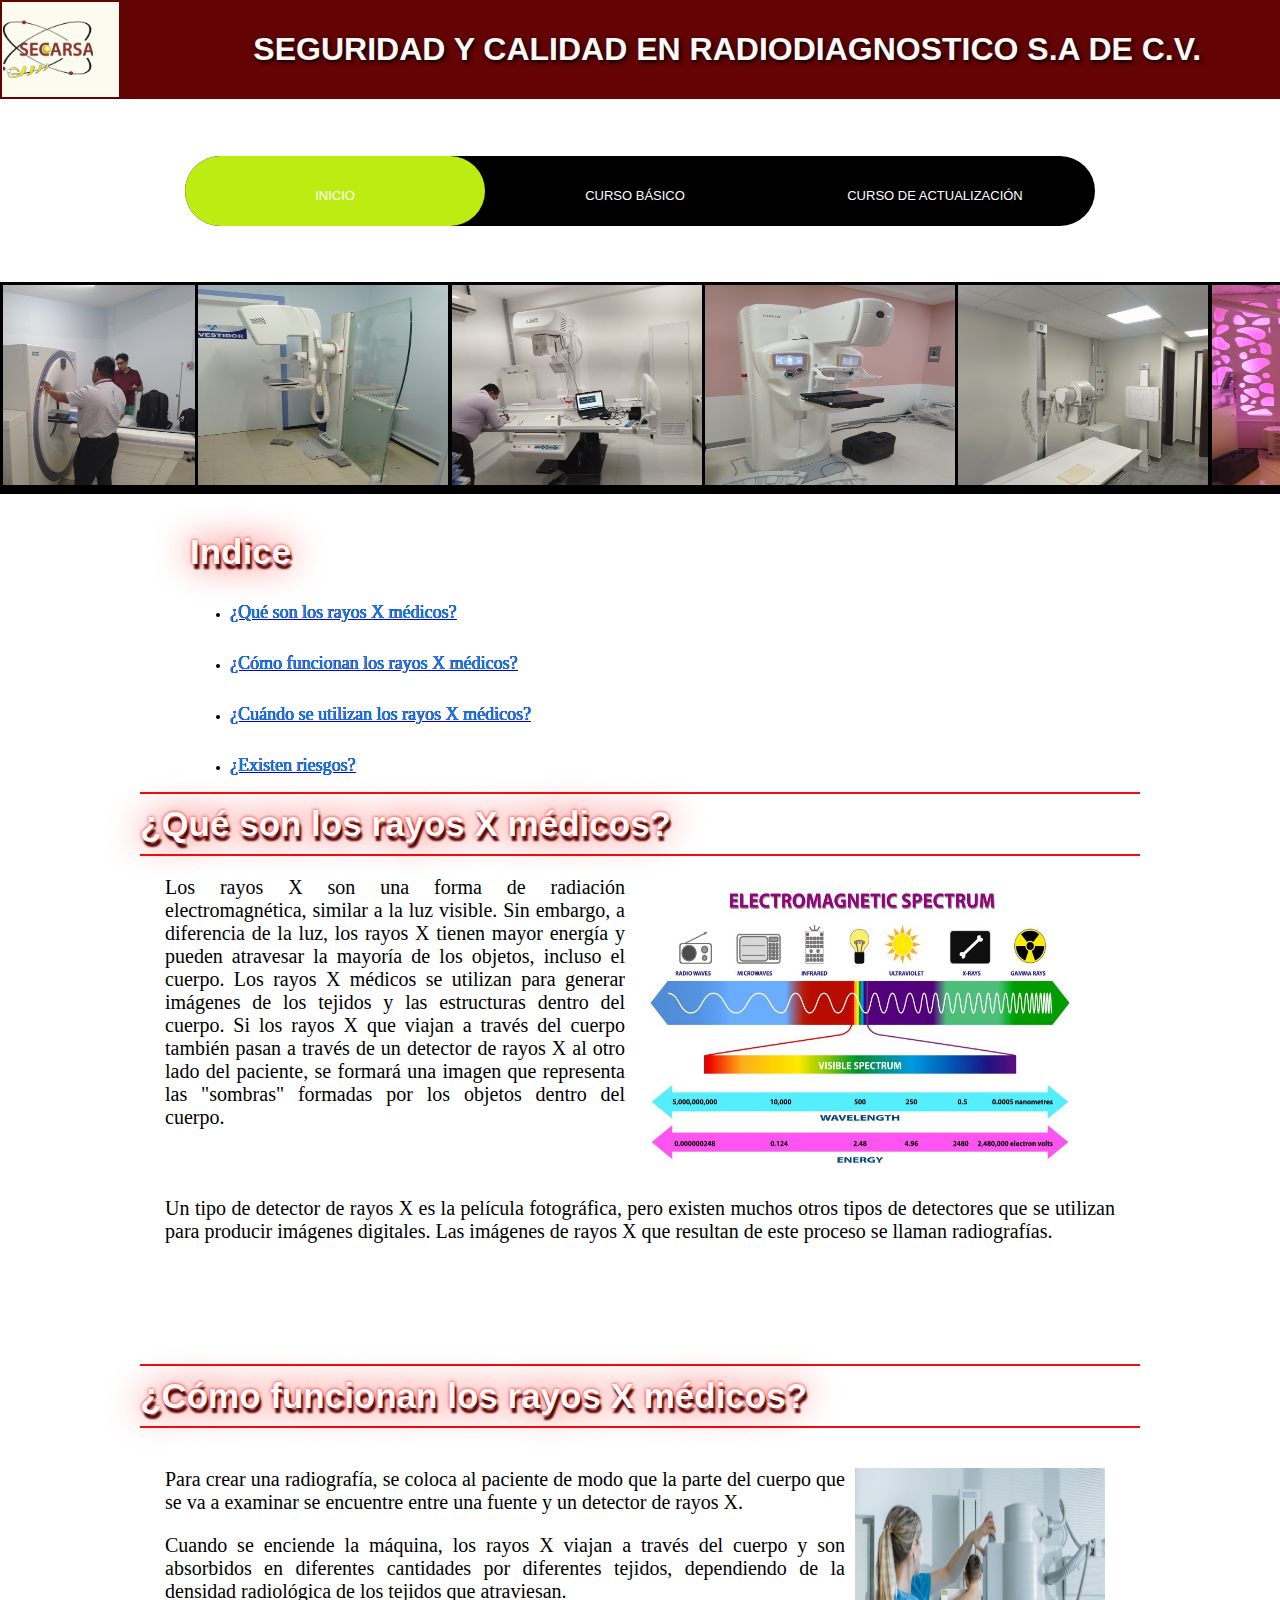
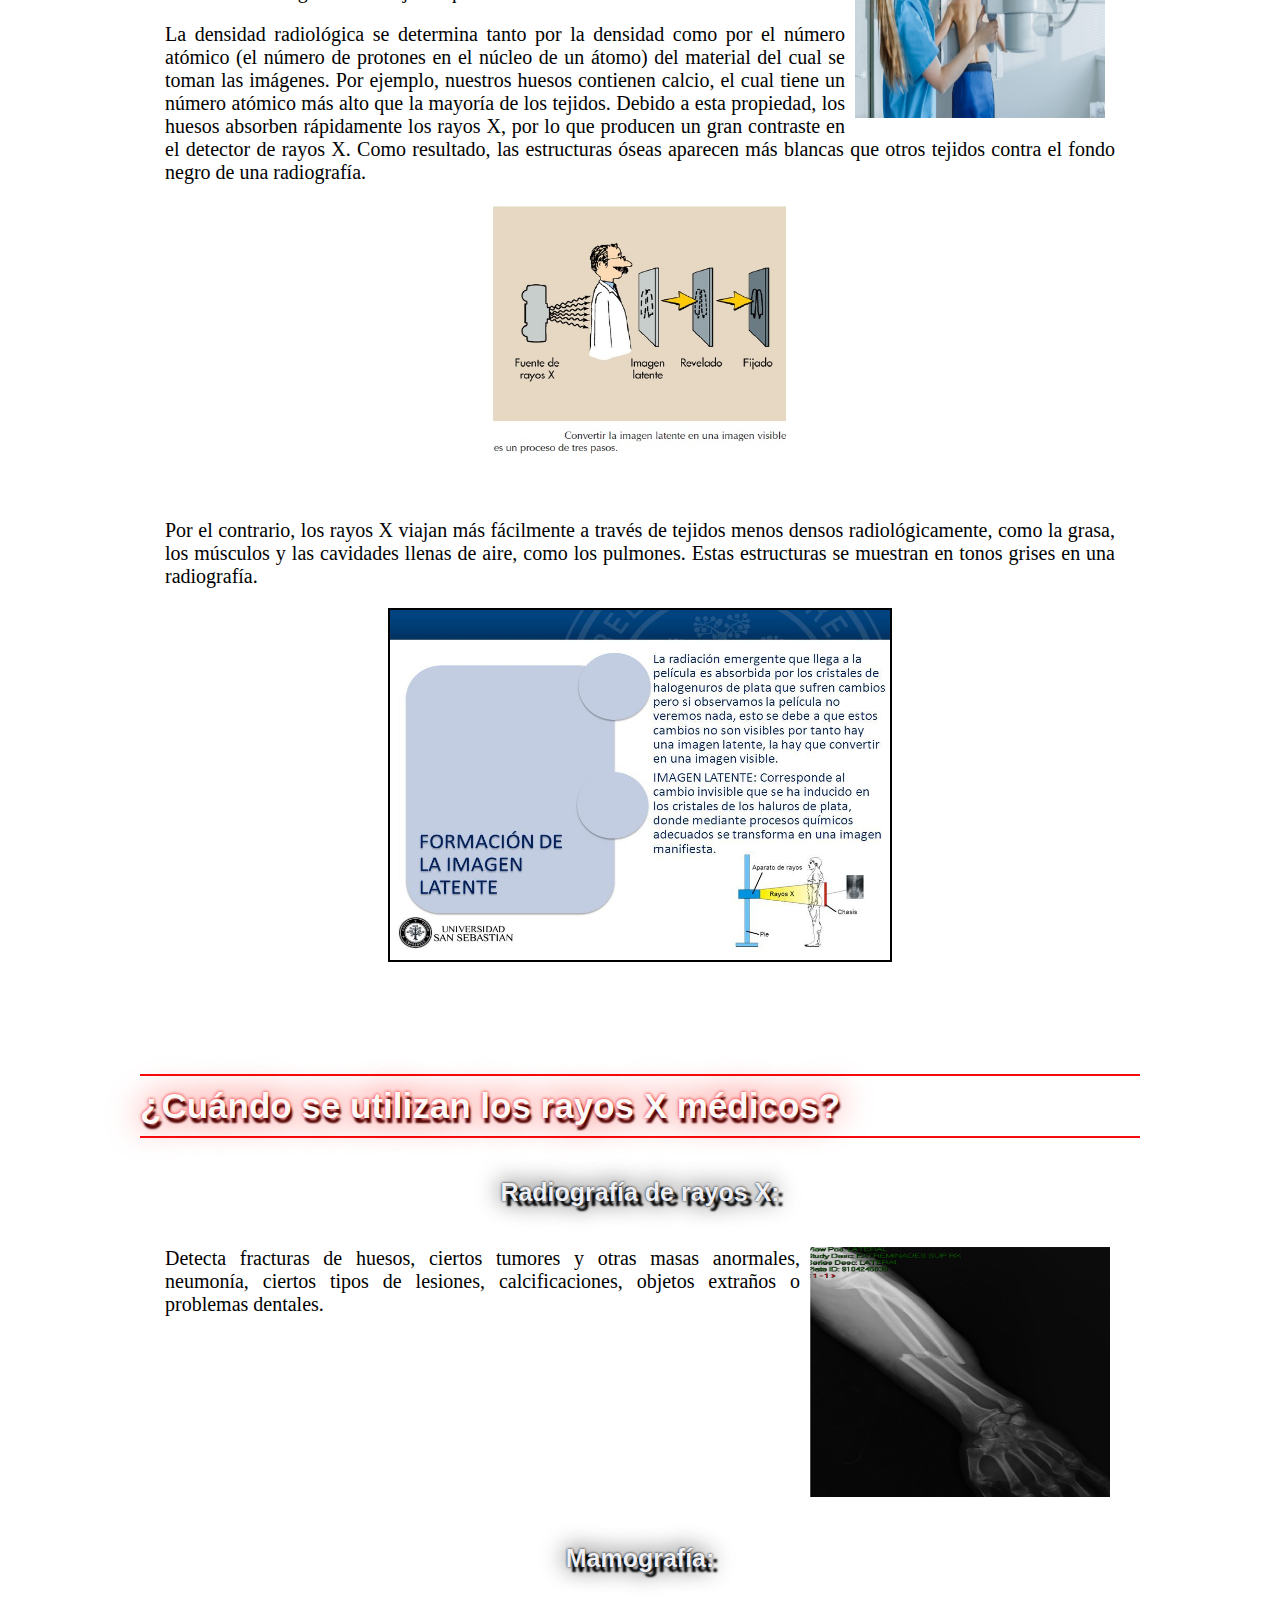
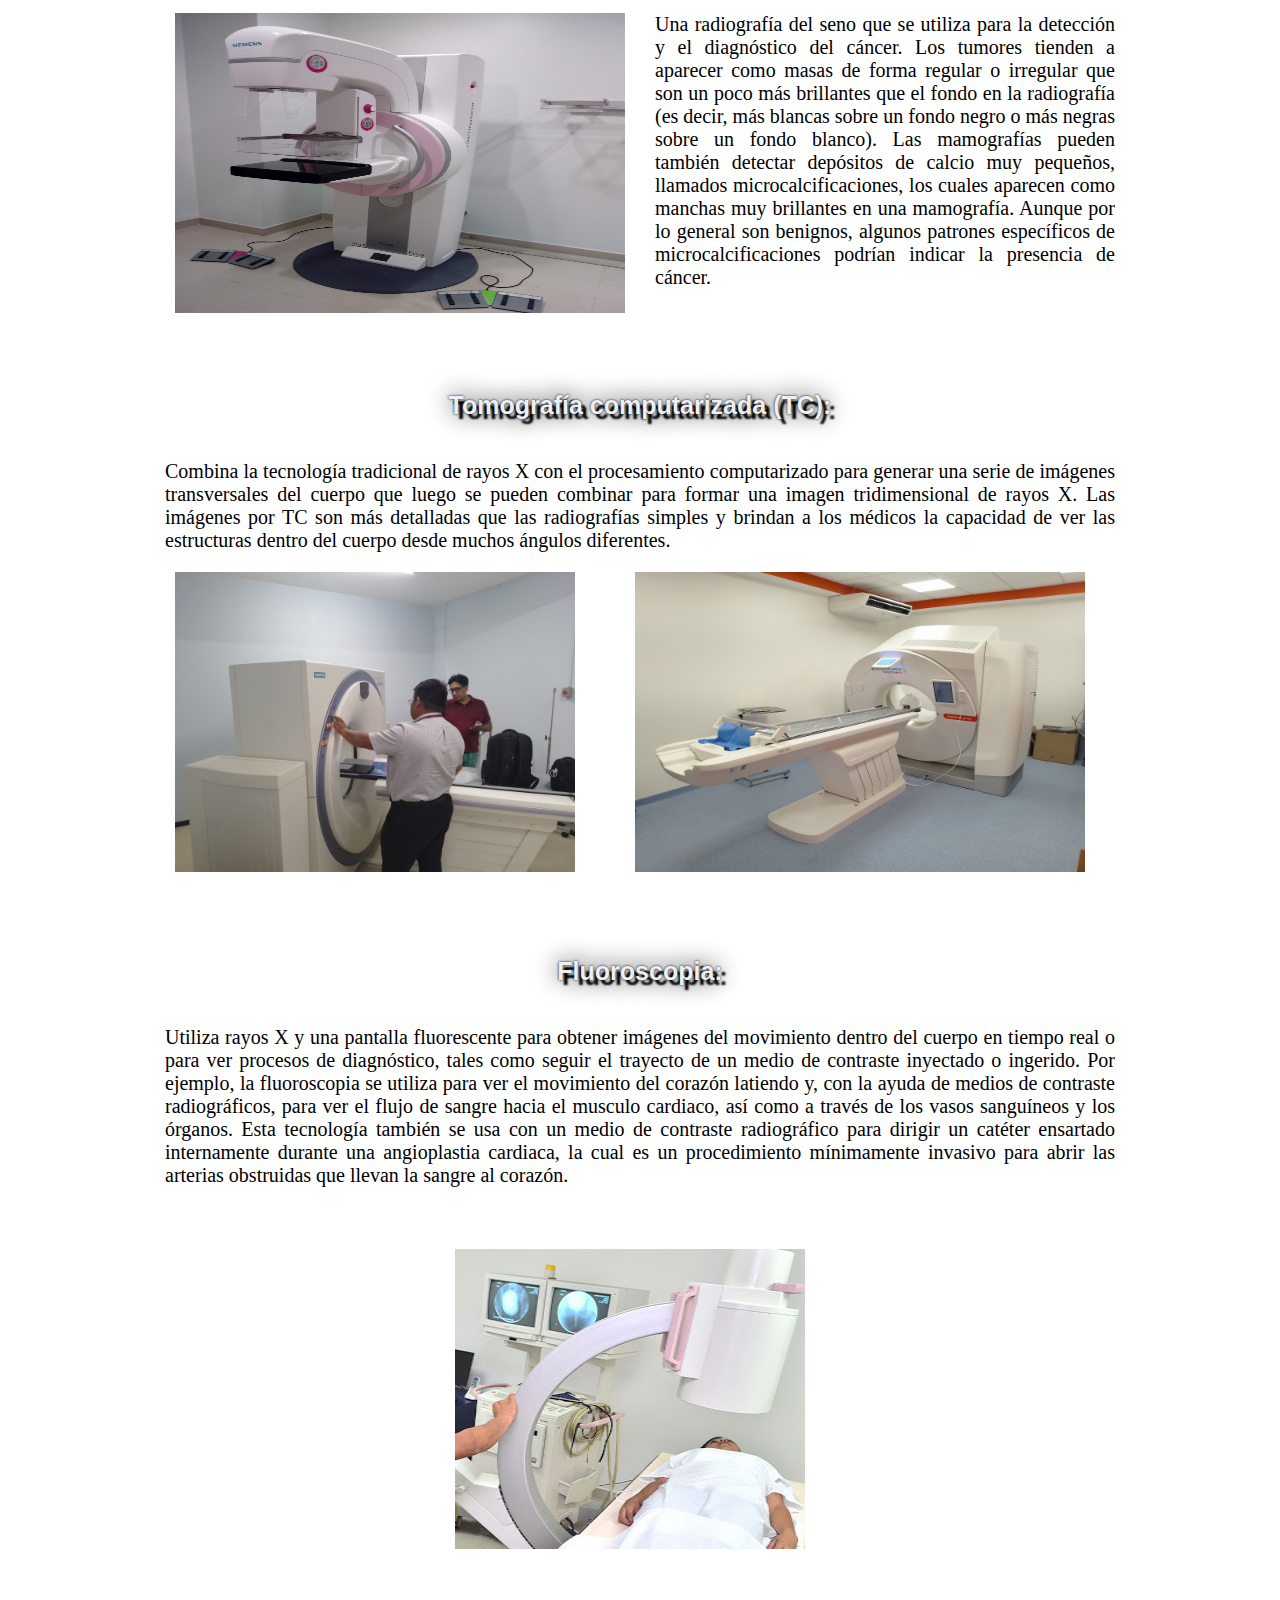
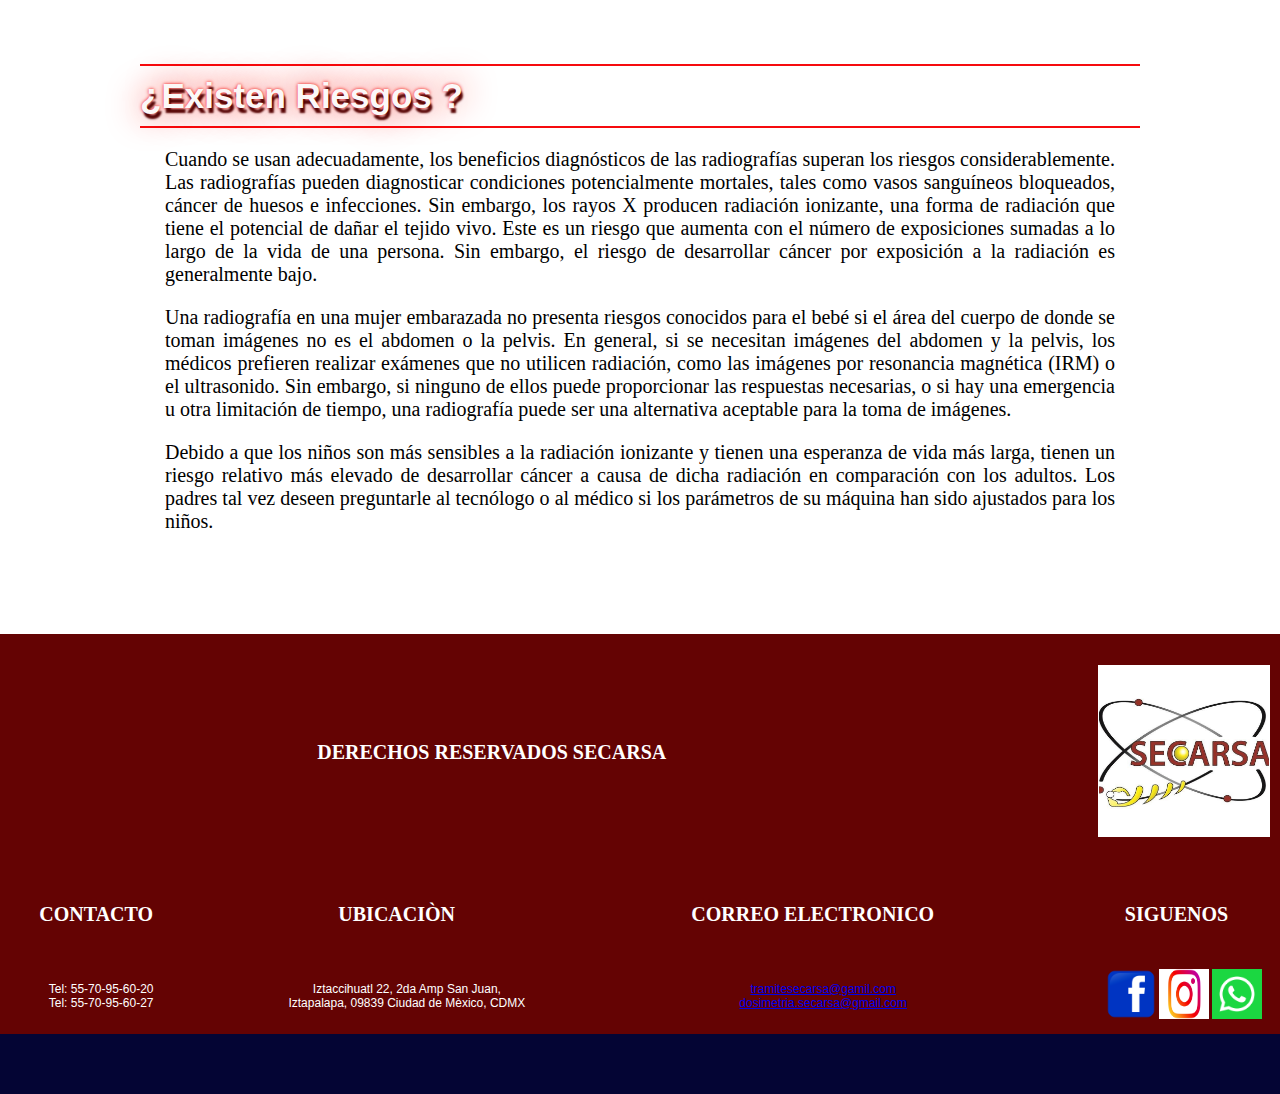
<file: index.html>
<!DOCTYPE html>
<html>
<head>
	<meta charset="utf-8">
	<meta name="viewport" content="width=device-width, initial-scale=1">
	<title>Inicio</title>

	<link rel="stylesheet" href="estilos.css">

    

</head>
<body>  

<div class="division">
    <center>
          <table style=" background: #640303;
          height:90px;
           width: 1335px;">
           

           <tr>              
                
                   <center>
                    
<center>
                    <td bgcolor="#FBFBEF"> <img src="logo1.png" width="90px" height="90px"></td>

                      </center>
                    <td>

                      
                        <h1>SEGURIDAD Y CALIDAD EN RADIODIAGNOSTICO S.A DE C.V.</h1>  


                    </td>
                </center>
                                 
            </tr>
        </table>
    </center>
</div>


  
<br>
<br>
<br><br>



           <nav>
            <a href="index.html">Inicio</a>
            <a href="registro_cursoB.html">Curso Básico</a>
            <a href="cursoA.html">Curso de actualización</a>
         
            <div class="animation start-home"></div>
          </nav>   






<br>
<br>
<br><br>

<CENTER>

             <table style=" background: black ; 
             height:150px;
            width: 1335px; 
            border: 5;">

           <td>

            <marquee behavior="alternate" scrolldelay="1" scrollamount="4" direction="left" loop="infinite" onmouseout="this.start()" onmouseover="this.stop()"><center><img src="tomo2.jpg" width="250px" height="200"> <img src="mas.jpg" width="250px" height="200"> <img src="conv.jpg" width="250px" height="200"> <img src="mas2.jpg" width="250px" height="200"> <img src="conv2.jpg" width="250px" height="200"> <img src="mas3.jpg" width="250px" height="200"> <img src="123.jpg" width="250px" height="200"> <img src="craneo2.png" width="250px" height="200">      
            </marquee></center>
             </div>

             </td>

             </table>
</marquee></td></table></CENTER>

<BR>



<center>
 <section style="background: white; height:250px; width: 900px;">
<BR>

<h3>Indice</h3>

<ul> 
        <li><a href="#¿Qué son los rayos X médicos?"><h5>¿Qué son los rayos X médicos?</h5></a></li>
        
             <li><a  href="#¿Cómo funcionan los rayos X médicos?"><h5>¿Cómo funcionan los rayos X médicos?</h5></a></li>
    
        <li><a href="#¿Cuándo se utilizan los rayos X médicos?"><h5>¿Cuándo se utilizan los rayos X médicos?</h5></a></li>

        <li><a href="#¿Cuándo se utilizan los rayos X médicos?"><h5>¿Existen riesgos?</h5></a></li>
       </ul>




</section>
</center>




<center>

  
         <section style="background: white; height:600px; width: 1000px;">




     
  <br>
            <br>

<hr color= #F60B0E>
<a name="¿Qué son los rayos X médicos?"><h3>¿Qué son los rayos X médicos?</h3></a><hr color= #F60B0E>
<p text align="left"> <img src="electro.jpg" style=" margin: 0px 30px 10px 10px; float: right;"  align="right" width="450px" height="300" border="0px">Los rayos X son una forma de radiación electromagnética, similar a la luz visible. Sin embargo, a diferencia de la luz, los rayos X tienen mayor energía y pueden atravesar la mayoría de los objetos, incluso el cuerpo. Los rayos X médicos se utilizan para generar imágenes de los tejidos y las estructuras dentro del cuerpo. Si los rayos X que viajan a través del cuerpo también pasan a través de un detector de rayos X al otro lado del paciente, se formará una imagen que representa las "sombras" formadas por los objetos dentro del cuerpo.</p>
    
   
    <br>
    <br>
<p>Un tipo de detector de rayos X es la película fotográfica, pero existen muchos otros tipos de detectores que se utilizan para producir imágenes digitales. Las imágenes de rayos X que resultan de este proceso se llaman radiografías.</p>
</section>

 <section style="background: whites; height:1290px; width: 1000px;">

<hr color= #F60B0E>
<a name="¿Cómo funcionan los rayos X médicos?"><h3>¿Cómo funcionan los rayos X médicos?</h3></a><hr color= #F60B0E>





<br>
<p style="color: black;"> <img src="XRay.jpg" style=" margin: 0px 10px 10px 10px; float: right;"  align="right" width="250px" height="250" border="0px">Para crear una radiografía, se coloca al paciente de modo que la parte del cuerpo que se va a examinar se encuentre entre una fuente y un detector de rayos X.</p>
   

    <p style="color: black;">Cuando se enciende la máquina,  los rayos X viajan a través del cuerpo y son absorbidos en diferentes cantidades por diferentes tejidos, dependiendo de la densidad radiológica de los tejidos que atraviesan.</p>


<p style="color:black;">La densidad radiológica se determina tanto por la densidad como por el número atómico (el número de protones en el núcleo de un átomo) del material del cual se toman las imágenes. Por ejemplo, nuestros huesos contienen calcio, el cual tiene un número atómico más alto que la mayoría de los tejidos. Debido a esta propiedad, los huesos absorben rápidamente los rayos X, por lo que producen un gran contraste en el detector de rayos X. Como resultado, las estructuras óseas aparecen más blancas que otros tejidos contra el fondo negro de una radiografía.</p>
<center>
    <img src="latente.jpg"   width="300px" height="250" border="0px">
</center>

<br>
<br>
    <br>
 <p style="color: black;">Por el contrario, los rayos X viajan más fácilmente a través de tejidos menos densos radiológicamente, como la grasa, los músculos y las cavidades llenas de aire, como los pulmones. Estas estructuras se muestran en tonos grises en una radiografía.</p>
<center>
    
    <img src="latente1.jpg"    width="500px" height="350" border="2px" >
</center>

             
         </section>

  </center>



<CENTER>

<section style="background: white; height:2190px; width: 1000px;">
<br>
<hr color= #F60B0E>
<a name="¿Cuándo se utilizan los rayos X médicos?"><h3>¿Cuándo se utilizan los rayos X médicos?</h3></a><hr color= #F60B0E>


<P><h4> Radiografía de rayos X:</P></h4>

 <img src="ray1.jpg" style=" margin: 0px 30px 0px 10px; float: right;" width="300px" height="250" border="0px">

<p text align="right"> Detecta fracturas de huesos, ciertos tumores y otras masas anormales, neumonía, ciertos tipos de lesiones, calcificaciones, objetos extraños o problemas dentales.</p>


<br>
<br>
<br>
<br><br>
<br><br>
<br>
<br>
<br><br><br>

<p><h4>Mamografía:</p></h4>
<p text align="left"> <img src="mas1.jpg" style=" margin: 0px 30px 10px 10px; float: left;"  align="right" width="450px" height="300" border="0px">

<p>Una radiografía del seno que se utiliza para la detección y el diagnóstico del cáncer. Los tumores tienden a aparecer como masas de forma regular o irregular que son un poco más brillantes que el fondo en la radiografía (es decir, más blancas sobre un fondo negro o más negras sobre un fondo blanco). Las mamografías pueden también detectar depósitos de calcio muy pequeños, llamados microcalcificaciones, los cuales aparecen como manchas muy brillantes en una mamografía. Aunque por lo general son benignos, algunos patrones específicos de microcalcificaciones podrían indicar la presencia de cáncer.</p>

<br><br><br>

<p><h4>Tomografía computarizada (TC):</p></h4>

<p> Combina la tecnología tradicional de rayos X con el procesamiento computarizado para generar una serie de imágenes transversales del cuerpo que luego se pueden combinar para formar una imagen tridimensional de rayos X. Las imágenes por TC son más detalladas que las radiografías simples y brindan a los médicos la capacidad de ver las estructuras dentro del cuerpo desde muchos ángulos diferentes.</p>



<p text align="left"> <img src="tomo2.jpg" style=" margin: 0px 30px 10px 10px; float: left;"  align="right" width="400px" height="300" border="0px">
<p text align="center"> <img src="tomo.jpg" style=" margin: 0px 30px 10px 10px; float: right;"  align="right" width="450px" height="300" border="0px">


<br><br><br><br><br><br><br><br><br><br><br><br><br><br><br>

<P><h4>Fluoroscopia:</P></h4>

<p> Utiliza rayos X y una pantalla fluorescente para obtener imágenes del movimiento dentro del cuerpo en tiempo real o para ver procesos de diagnóstico, tales como seguir el trayecto de un medio de contraste inyectado o ingerido. Por ejemplo, la fluoroscopia se utiliza para ver el movimiento del corazón latiendo y, con la ayuda de medios de contraste radiográficos, para ver el flujo de sangre hacia el musculo cardiaco, así como a través de los vasos sanguíneos y los órganos. Esta tecnología también se usa con un medio de contraste radiográfico para dirigir un catéter ensartado internamente durante una angioplastia cardiaca, la cual es un procedimiento mínimamente invasivo para abrir las arterias obstruidas que llevan la sangre al corazón.</P>


<br>
<br>
<br>


 <img src="flu2.jpg" style=" margin: 0px 30px 10px 10px; float: center;"  align="center" width="350px" height="300" border="0px">






         </section>

  </center>

<CENTER>

<section style="background: white; height:590px; width: 1000px;">
<br>
<hr color= #F60B0E>
<a name="¿Existen Riesgos ?"><h3>¿Existen Riesgos ?</h3></a>
<hr color= #F60B0E>


<p>Cuando se usan adecuadamente, los beneficios diagnósticos de las radiografías superan los riesgos considerablemente. Las radiografías pueden diagnosticar condiciones potencialmente mortales, tales como vasos sanguíneos bloqueados, cáncer de huesos e infecciones. Sin embargo, los rayos X producen radiación ionizante, una forma de radiación que tiene el potencial de dañar el tejido vivo. Este es un riesgo que aumenta con el número de exposiciones sumadas a lo largo de la vida de una persona. Sin embargo, el riesgo de desarrollar cáncer por exposición a la radiación es generalmente bajo.</p>

<P>Una radiografía en una mujer embarazada no presenta riesgos conocidos para el bebé si el área del cuerpo de donde se toman imágenes no es el abdomen o la pelvis. En general, si se necesitan imágenes del abdomen y la pelvis, los médicos prefieren realizar exámenes que no utilicen radiación, como las imágenes por resonancia magnética (IRM) o el ultrasonido. Sin embargo, si ninguno de ellos puede proporcionar las respuestas necesarias, o si hay una emergencia u otra limitación de tiempo, una radiografía puede ser una alternativa aceptable para la toma de imágenes.</P>

<p>Debido a que los niños son más sensibles a la radiación ionizante y tienen una esperanza de vida más larga, tienen un riesgo relativo más elevado de desarrollar cáncer a causa de dicha radiación en comparación con los adultos. Los padres tal vez deseen preguntarle al tecnólogo o al médico si los parámetros de su máquina han sido ajustados para los niños.</p>


      
         </section>

  </center>



<CENTER>

<table style=" background: #640303;
width: 1335px;
height: 400px;">



  <tr>
        <th colspan="3"><p style="text-align: center; color: white;">DERECHOS RESERVADOS SECARSA</p></th>
        <td style="text-align: center; color: white;"><img src="3.jpg" width="170px height="120px border="1px"></td>
  </tr>


  <tr><th><p style="text-align: center; color: white;"> CONTACTO</p></th>
    <th><p style="text-align: center; color: white;">UBICACIÒN</p></th>
    <th><p style="text-align: center; color: white;">CORREO ELECTRONICO</p></th>
    <th><p style="text-align: center; color: white;">SIGUENOS</p></th>
   </tr>
    
 
 <tr> 
     <td style="text-align: center; color: white;">Tel: 55-70-95-60-20 <br>Tel: 55-70-95-60-27 </td>
      <td style="text-align: center; color: white;">Iztaccihuatl 22, 2da Amp San Juan,<br> Iztapalapa, 09839 Ciudad de Mèxico, CDMX</td>
      <td style="text-align: center; color: white;"> <a href="tramitesecarsa@gamil.com"> tramitesecarsa@gamil.com</a><br><a href="dosimetria.secarsa@gmail.com">dosimetria.secarsa@gmail.com </td>
      <td style="text-align: center;"><img src="face.png" width="50px" height="50px"> <img src="insta.jpg" width="50px" height="50px">  <img src="whap.png" width="50px" height="50px">
      </td>
     </tr>


</table>

</a></td></tr></table></CENTER>
<div class="division">
    <center>
          <table style=" background: #040534;
          height:60px;
           width: 1335px;">
           

           <tr>              
                
                   <center>                    
                  
                </center>
                                 
            </tr>
        </table>
    </center>
</div>

  




</body>
</html>
</file>
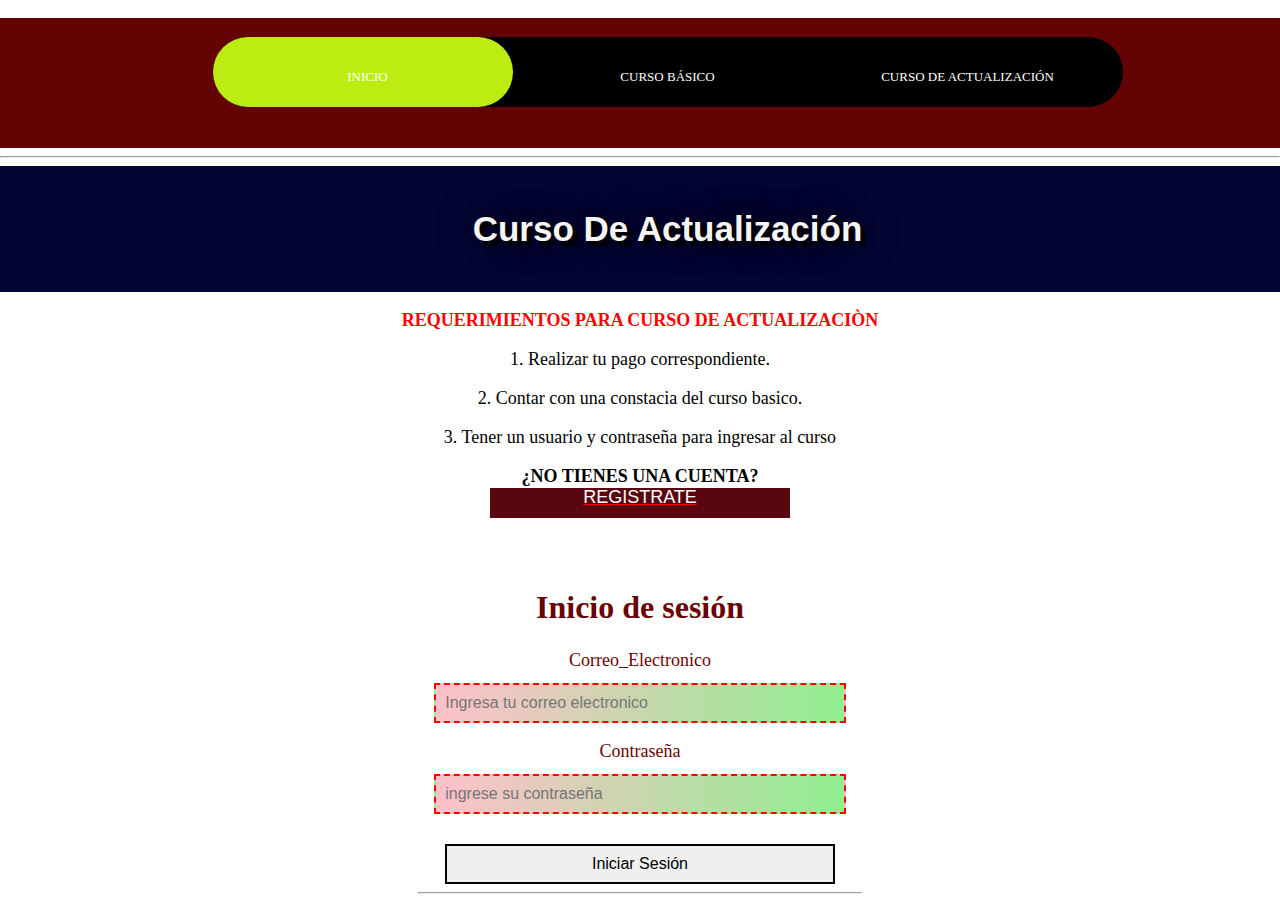
<file: cursoA.html>
<!DOCTYPE html>
<html>
<head>
    <meta charset="utf-8">
    <meta name="viewport" content="width=device-width, initial-scale=1">
    <title>Curso de Actualización</title>
   
   <link rel="stylesheet" href="estiloscursologinA.css">
    <link rel="stylesheet" href="estiloscursoA.css">
    <link rel="stylesheet" href="https://cdnjs.cloudflare.com/ajax/libs/animate.css/4.0.0/animate.min.css">
    <link href="https://cdn.jsdelivr.net/npm/bootstrap@5.1.3/dist/css/bootstrap.min.css" rel="stylesheet" integrity="sha384-1BmE4kWBq78iYhFldvKuhfTAU6auU8tT94WrHftjDbrCEXSU1oBoqyl2QvZ6jIW3" crossorigin="anonymous">


</head>
<body>

<br>

   <center>
            <section style="background-color: #640303; height:130px; width: 1335px;">

<br>


<nav>
            <a href="index.html">Inicio</a>
            <a href="registro_cursoB.html">Curso Básico</a>
            <a href="cursoA.html">Curso de actualización</a>
         
            <div class="animation start-home"></div>
          </nav>   


             </section>
   </center>
<hr>

<div class="division">
    <center>
          <table style=" background: #040534;
          height:60px;
           width: 1335px;">
           

           <tr>              
                
                   <center>                    
                    <td>                      
                     <h4> Curso De Actualización</h4>

                     </td>
                </center>
                                 
            </tr>
        </table>
    </center>
</div>


<center>
      <p><font color="red"><b> REQUERIMIENTOS PARA CURSO DE ACTUALIZACIÒN</b></font></p>
        <p>1. Realizar tu pago correspondiente.</p>
        <p>2. Contar con una constacia del curso basico.</p>
        <p>3. Tener un usuario y contraseña para ingresar al curso</p>
        <p><p style="color:black;"><b>¿NO TIENES UNA CUENTA?</b><br><a  class="ella" style="color: white; " href="registrodeusuariosActualizacion.html"> REGISTRATE </a></p></th></p>
</center>

<center>    


    <center>
<section style="background-color: white; height:300px; width: 1135px;">
        

          <th bgcolor="white"><div class="Caja">
   <form action="validarA.php" method="post">
   <h1 class="animate__animated animate__backInLeft">Inicio de sesión</h1>
   <p class="blanco">Correo_Electronico <input type="text" placeholder="Ingresa tu correo electronico" name="email" required> </p>
   <p class="blanco">Contraseña <input type="password" placeholder="ingrese su contraseña" name="password" required></p>
   <input class="btn btn-success" type="submit" value="Iniciar Sesión">
   <hr>   </th>
        </table>
    </center>
   <br>     
   <br>
   <br>
   </form> 
   </div>
   </section>
</section>

</center>


<script src="https://cdn.jsdelivr.net/npm/bootstrap@5.1.3/dist/js/bootstrap.bundle.min.js" integrity="sha384-ka7Sk0Gln4gmtz2MlQnikT1wXgYsOg+OMhuP+IlRH9sENBO0LRn5q+8nbTov4+1p" crossorigin="anonymous"></script>
<script src="https://cdn.jsdelivr.net/npm/@popperjs/core@2.10.2/dist/umd/popper.min.js" integrity="sha384-7+zCNj/IqJ95wo16oMtfsKbZ9ccEh31eOz1HGyDuCQ6wgnyJNSYdrPa03rtR1zdB" crossorigin="anonymous"></script>
<script src="https://cdn.jsdelivr.net/npm/bootstrap@5.1.3/dist/js/bootstrap.min.js" integrity="sha384-QJHtvGhmr9XOIpI6YVutG+2QOK9T+ZnN4kzFN1RtK3zEFEIsxhlmWl5/YESvpZ13" crossorigin="anonymous"></script>

































</body>
</html>
</file>
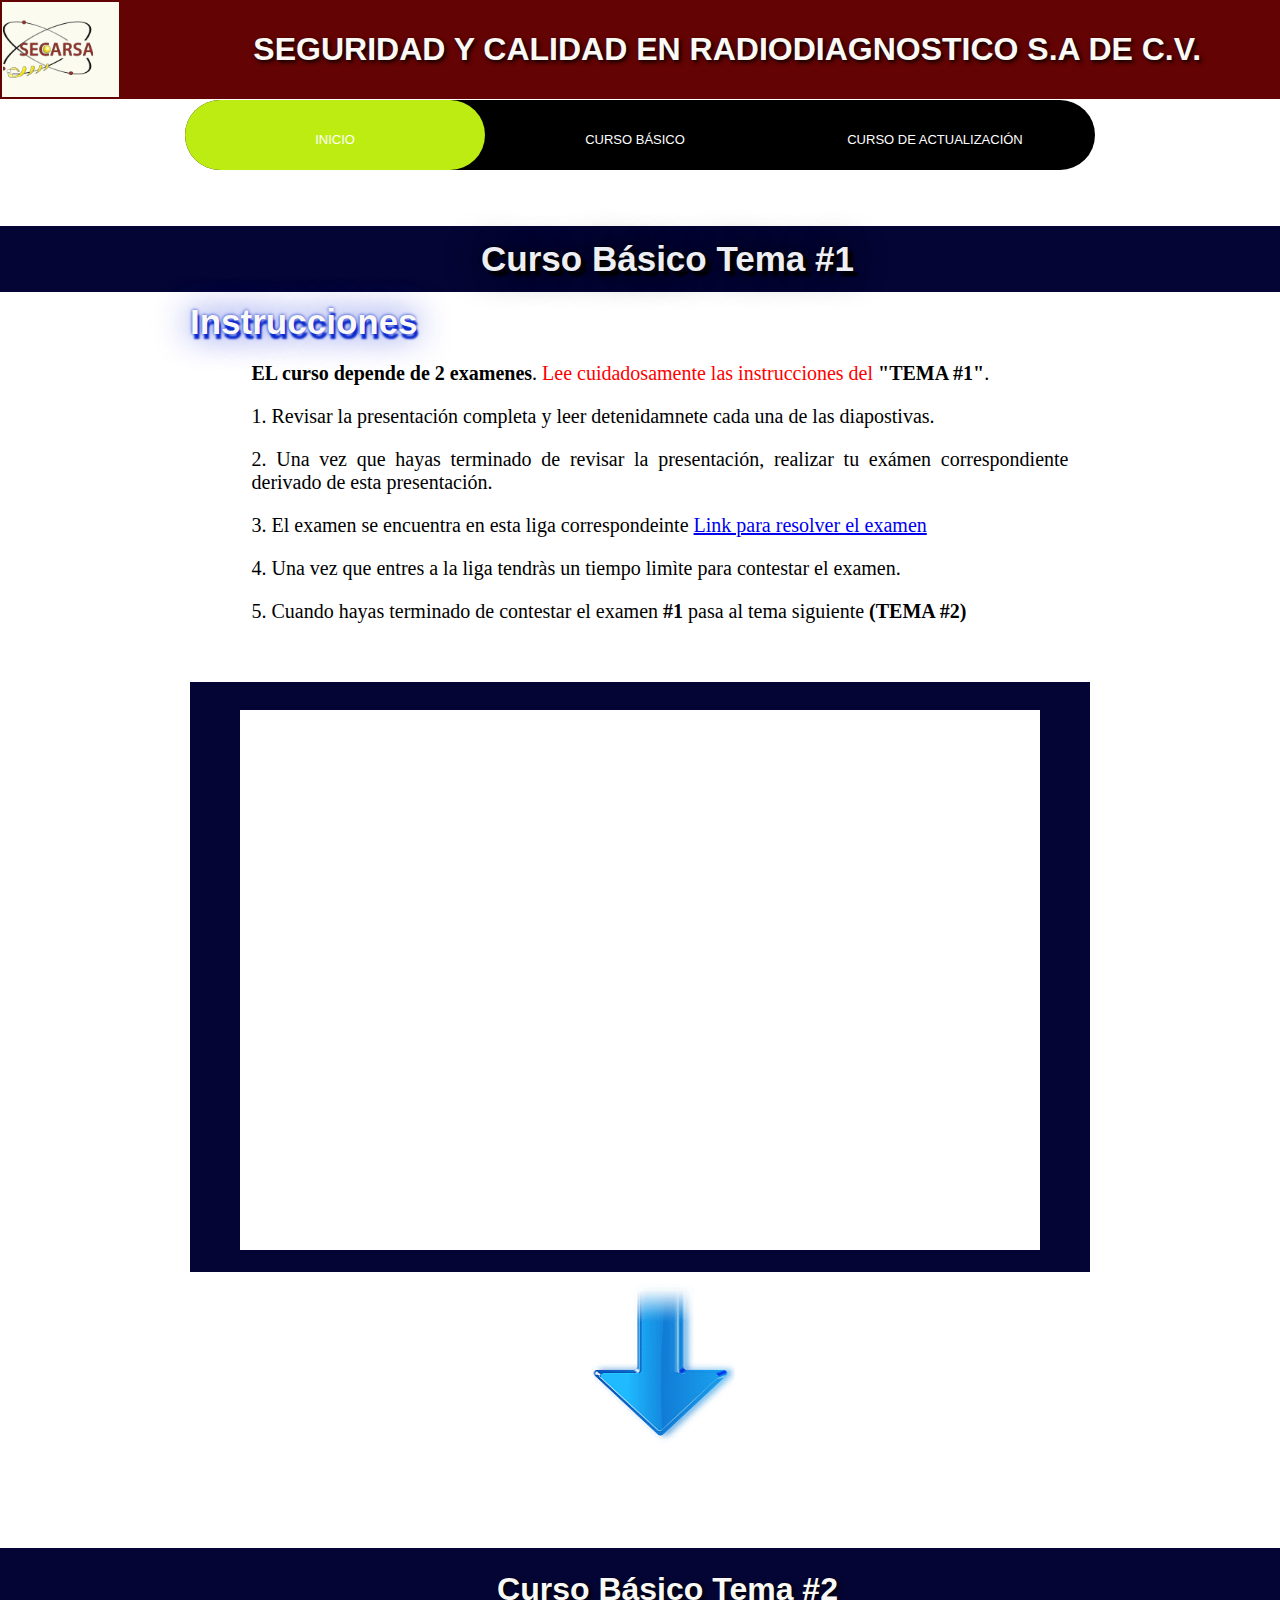
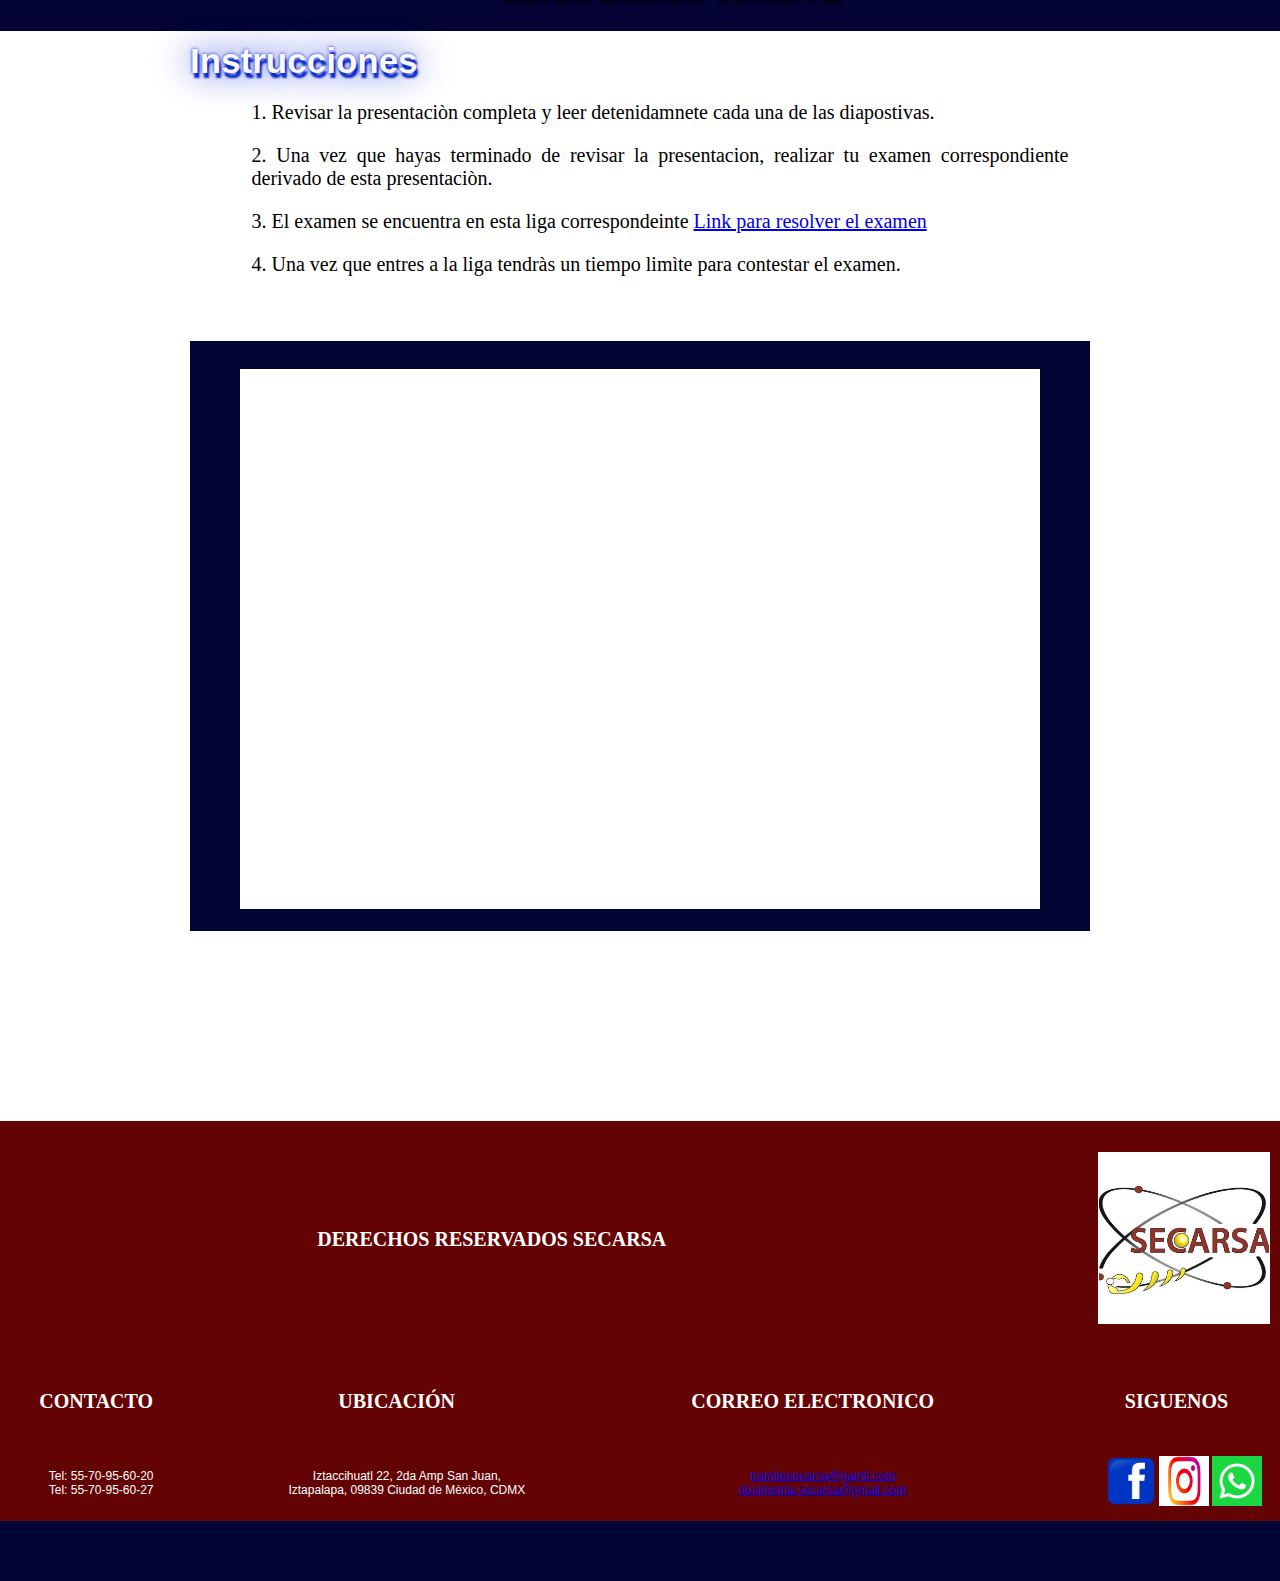
<file: cursob.html>
<!DOCTYPE html>
<html>
<head>
	<meta charset="utf-8">
	<meta name="viewport" content="width=device-width, initial-scale=1">
	<title>Curso Básico</title>
	<link rel="stylesheet" href="estiloscursobasico.css">

</head>
<body>
<div class="division">
    <center>
          <table style=" background: #640303;
          height:90px;
           width: 1335px;">
           

           <tr>              
                
                   <center>
                    
<center>
                    <td bgcolor="#FBFBEF"> <img src="logo1.png" width="90px" height="90px"></td>

                      </center>
                    <td>

                      
                        <h1>SEGURIDAD Y CALIDAD EN RADIODIAGNOSTICO S.A DE C.V.</h1>  


                    </td>
                </center>
                                 
            </tr>
        </table>
    </center>
</div>



           <nav>
            <a href="index.html">Inicio</a>
            <a href="registro_cursoB.html">Curso Básico</a>
            <a href="cursoA.html">Curso de actualización</a>
         
            <div class="animation start-home"></div>
          </nav>   






<br><br><br><br>
<div class="division">
    <center>
          <table style=" background: #040534;
          height:60px;
           width: 1335px;">
           

           <tr>              
                
                   <center>                    
                    <td>                      
                     <h4>Curso Básico Tema #1</h4>

                     </td>
                </center>
                                 
            </tr>
        </table>
    </center>
</div>


<center>
<section style="background: white; height:380px; width: 900px;">

<h3>Instrucciones</h3>
<ul>
	<p><b>EL curso depende de 2 examenes</b>.<font color="red"> Lee cuidadosamente las instrucciones del </font><b>"TEMA #1"</b>.</p>
	<p>1. Revisar la presentación completa y leer detenidamnete cada una de las diapostivas. </p>
	<p>2. Una vez que hayas terminado de revisar la presentación, realizar tu exámen correspondiente derivado de esta presentación.</p>

	<p>3. El examen se encuentra en esta liga correspondeinte <a href="https://docs.google.com/forms/d/e/1FAIpQLSc6YYDJqZsa-O2pNmSJ7eSCfDk1dE4TLbBEJAneMMZBOQD6sg/viewform?usp=sf_link">Link para resolver el examen</p></a>
	<p>4. Una vez que entres a la liga tendràs un tiempo limìte para contestar el examen.</p>
	<p>5. Cuando hayas terminado de contestar el examen <b>#1</b> pasa al tema siguiente <b>(TEMA #2)</b></p>
</ul>
</section>
</center>

<center>
<section style="background: #040534; height:590px; width: 900px;">
<br><br>

<section style="background: white; height:540px; width: 800px;">

<br><br><iframe src="https://docs.google.com/presentation/d/e/2PACX-1vQLxbTf1CJVbWF_1Cm7jBbMAEsd9iVnUqLPg8gfOCsVePOVxInP6cLfiUzyoRxrw-7GZPbQ748PoAq4/embed?start=false&loop=false&delayms=3000" frameborder="0" width="680" height="490" allowfullscreen="true" mozallowfullscreen="true" webkitallowfullscreen="true"></iframe>
</section>
	

</section>
</center>


<center>
<section style="background: white; height:250px; width: 900px;">



<ul>
	<img src="flecha2.gif" width="150px" height="200px">

</ul>
</section>

</center>




<br>



<div class="division">
    <center>
          <table style=" background: #040534;
          height:60px;
           width: 1335px;">
           

           <tr>              
                
                   <center>                    
                    <td>                      
                     <h1>Curso Básico Tema #2</h1>

                     </td>
                </center>
                                 
            </tr>
        </table>
    </center>
</div>

<center>
<section style="background: white; height:300px; width: 900px;">

<h3>Instrucciones</h3>
<ul>
	<p>1. Revisar la presentaciòn completa y leer detenidamnete cada una de las diapostivas. </p>
	<p>2. Una vez que hayas terminado de revisar la presentacion, realizar tu examen correspondiente derivado de esta presentaciòn.</p>

	<p>3. El examen se encuentra en esta liga correspondeinte <a href="https://docs.google.com/forms/d/e/1FAIpQLSfHMCzqoHozYsKCESQvoy0k-R3SuI-soUJFM3BHj8vxxEr7pg/viewform?usp=sf_link">Link para resolver el examen</p></a>
	<p>4. Una vez que entres a la liga tendràs un tiempo limìte para contestar el examen.</p>
	
</ul>
</section>
</center>








<center>
<section style="background:   #040534; height:590px; width: 900px;">
<br><br>
	<section style="background: white; height:540px; width: 800px;">

<br><br>
<iframe src="https://docs.google.com/presentation/d/e/2PACX-1vRsSDDkQYfFbwuj7Na6qeTcRTyTZd-FzS2lulagIna1hf-hlB4S0CnR3hmY-ndpyy9iUwvBbvHY2Ooo/embed?start=false&loop=false&delayms=3000" frameborder="0" width="680" height="490" allowfullscreen="true" mozallowfullscreen="true" webkitallowfullscreen="true"></iframe>
</section>
</section>
</center>
<center>
    <section style="background: white; height:190px; width: 900px;">

</section>
</center>


<center>
<table style=" background: #640303;
width: 1335px;
height: 400px;">



  <tr>
        <th colspan="3"><p style="text-align: center; color: white;">DERECHOS RESERVADOS SECARSA</p></th>
        <td style="text-align: center; color: white;"><img src="3.jpg" width="170px height="120px border="1px"></td>
  </tr>


  <tr><th><p style="text-align: center; color: white;"> CONTACTO</p></th>
    <th><p style="text-align: center; color: white;">UBICACIÓN</p></th>
    <th><p style="text-align: center; color: white;">CORREO ELECTRONICO</p></th>
    <th><p style="text-align: center; color: white;">SIGUENOS</p></th>
   </tr>
    
 
 <tr> 
     <td style="text-align: center; color: white;">Tel: 55-70-95-60-20 <br>Tel: 55-70-95-60-27 </td>
      <td style="text-align: center; color: white;">Iztaccihuatl 22, 2da Amp San Juan,<br> Iztapalapa, 09839 Ciudad de Mèxico, CDMX</td>
      <td style="text-align: center; color: white;"> <a href="tramitesecarsa@gamil.com"> tramitesecarsa@gamil.com</a><br><a href="dosimetria.secarsa@gmail.com">dosimetria.secarsa@gmail.com </td>
      <td style="text-align: center;"><img src="face.png" width="50px" height="50px"> <img src="insta.jpg" width="50px" height="50px">  <img src="whap.png" width="50px" height="50px">
      </td>
     </tr>


</table>
</a></td></tr></table></center>
<div class="division">
    <center>
          <table style=" background: #040534;
          height:60px;
           width: 1335px;">
           

           <tr>              
                
                   <center>                    
                  
                </center>
                                 
            </tr>
        </table>
    </center>
</div>

  







</body>
</html>
</file>
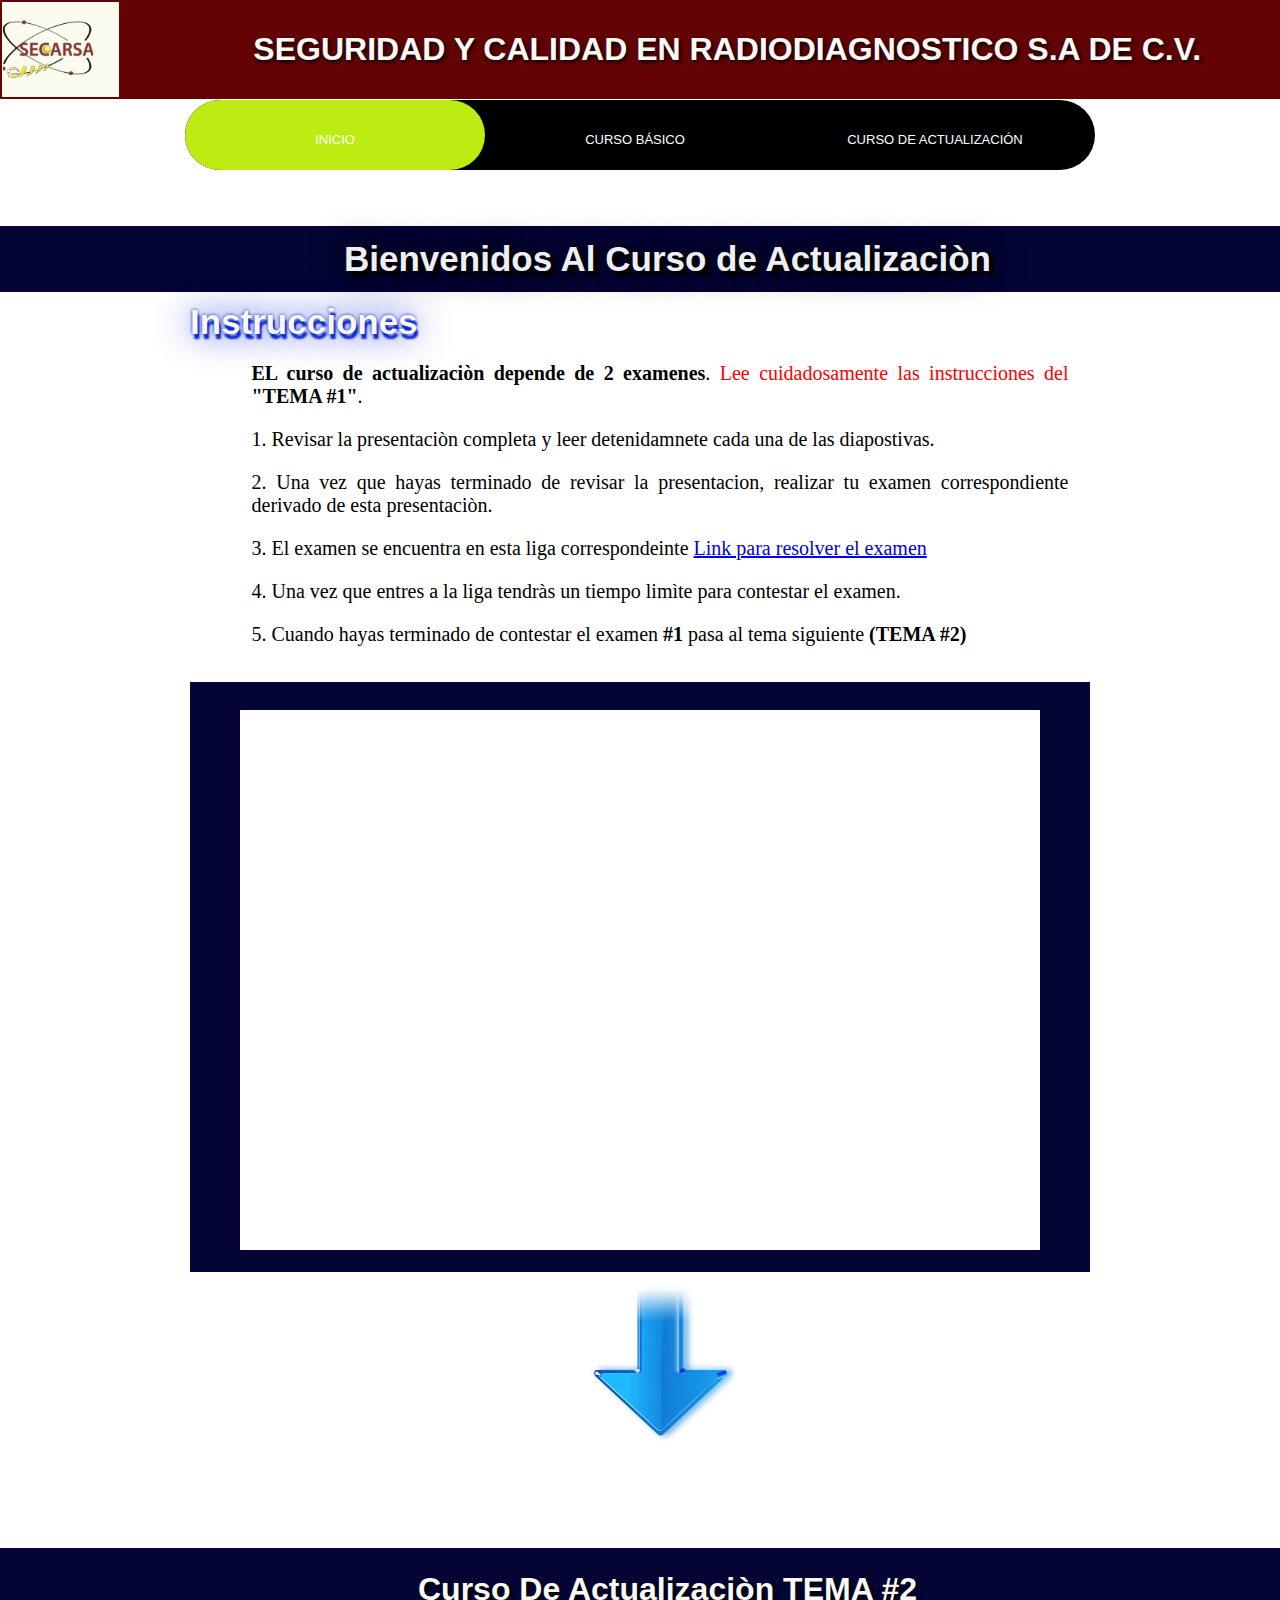
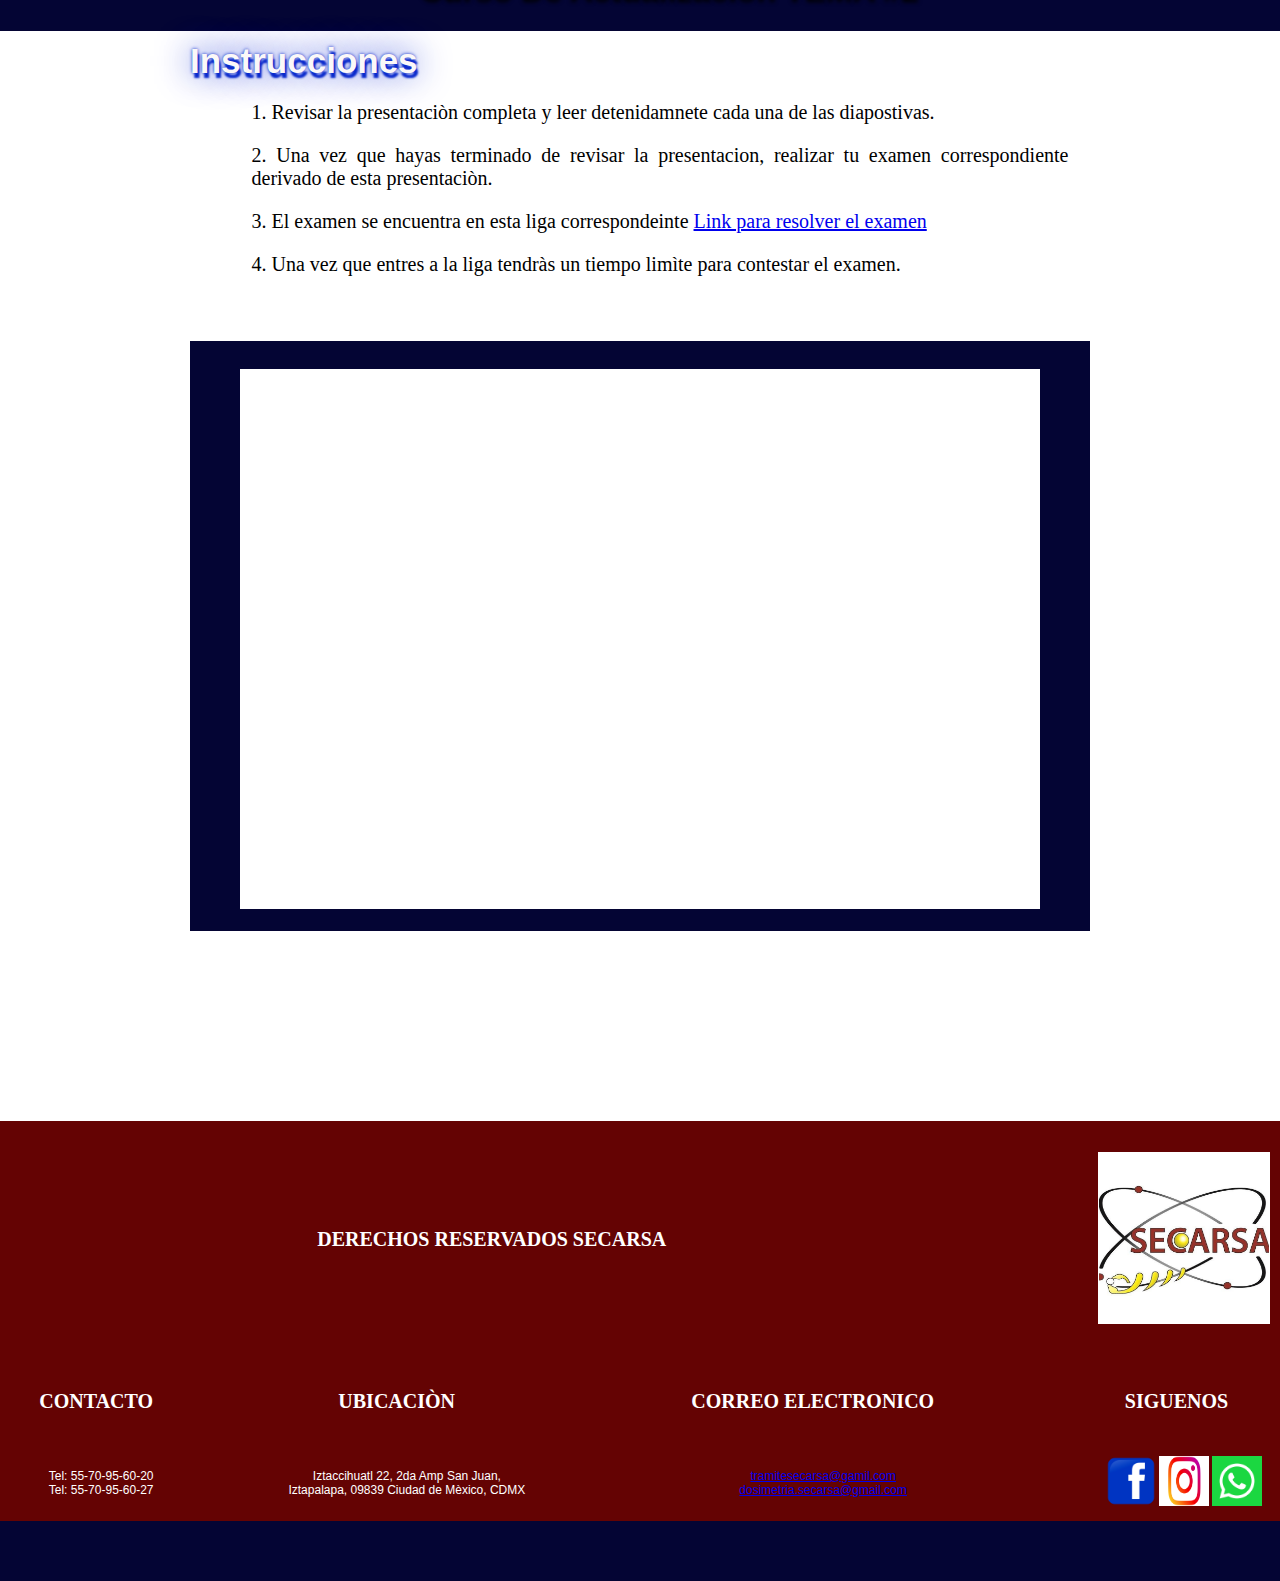
<file: examencursoA.html>
<!DOCTYPE html>
<html>
<head>
	<meta charset="utf-8">
	<meta name="viewport" content="width=device-width, initial-scale=1">
	<title>Curso de Actualizaciòn</title>
	<link rel="stylesheet" href="estiloscursobasico.css">
	

</head>
<body>
<div class="division">
    <center>
          <table style=" background: #640303;
          height:90px;
           width: 1335px;">
           

           <tr>              
                
                   <center>
                    
<center>
                    <td bgcolor="#FBFBEF"> <img src="logo1.png" width="90px" height="90px"></td>

                      </center>
                    <td>

                      
                        <h1>SEGURIDAD Y CALIDAD EN RADIODIAGNOSTICO S.A DE C.V.</h1>  


                    </td>
                </center>
                                 
            </tr>
        </table>
    </center>
</div>



           <nav>
            <a href="index.html">Inicio</a>
            <a href="registro_cursoB.html">Curso Básico</a>
            <a href="cursoA.html">Curso de actualización</a>
         
            <div class="animation start-home"></div>
          </nav>   






<br><br><br><br>
<div class="division">
    <center>
          <table style=" background: #040534;
          height:60px;
           width: 1335px;">
           

           <tr>              
                
                   <center>                    
                    <td>                      
                     <h4>Bienvenidos Al Curso de Actualizaciòn</h4>

                     </td>
                </center>
                                 
            </tr>
        </table>
    </center>
</div>


<center>
<section style="background: white; height:380px; width: 900px;">

<h3>Instrucciones</h3>
<ul>
	<p><b>EL curso de actualizaciòn depende de 2 examenes</b>.<font color="red"> Lee cuidadosamente las instrucciones del </font><b>"TEMA #1"</b>.</p>
	<p>1. Revisar la presentaciòn completa y leer detenidamnete cada una de las diapostivas. </p>
	<p>2. Una vez que hayas terminado de revisar la presentacion, realizar tu examen correspondiente derivado de esta presentaciòn.</p>

	<p>3. El examen se encuentra en esta liga correspondeinte <a href="https://docs.google.com/forms/d/e/1FAIpQLSdBlFI9BtNhqQexo303-EKjR8Ng2IQFx64l_shUs9TvgdzGgg/viewform?usp=sf_link">Link para resolver el examen</p></a>
	<p>4. Una vez que entres a la liga tendràs un tiempo limìte para contestar el examen.</p>
	<p>5. Cuando hayas terminado de contestar el examen <b>#1</b> pasa al tema siguiente <b>(TEMA #2)</b></p>
</ul>
</section>
</center>

<center>
<section style="background: #040534; height:590px; width: 900px;">
<br><br>

<section style="background: white; height:540px; width: 800px;">

<br><br><iframe src="https://docs.google.com/presentation/d/e/2PACX-1vTq2PIkFaYQRQHIpqqeh7i4DmIyy5R7kFh0gOpqFqS7CfdU60OagcCGns1UuAWFhfc2B2jc53S9lY9h/embed?start=false&loop=false&delayms=3000" frameborder="0" width="699" height="490" allowfullscreen="true" mozallowfullscreen="true" webkitallowfullscreen="true"></iframe>
</section>
	

</section>
</center>


<center>
<section style="background: white; height:250px; width: 900px;">



<ul>
	<img src="flecha2.gif" width="150px" height="200px">

</ul>
</section>

</center>




<br>



<div class="division">
    <center>
          <table style=" background: #040534;
          height:60px;
           width: 1335px;">
           

           <tr>              
                
                   <center>                    
                    <td>                      
                     <h1>Curso De Actualizaciòn TEMA #2</h1>

                     </td>
                </center>
                                 
            </tr>
        </table>
    </center>
</div>

<center>
<section style="background: white; height:300px; width: 900px;">

<h3>Instrucciones</h3>
<ul>
	<p>1. Revisar la presentaciòn completa y leer detenidamnete cada una de las diapostivas. </p>
	<p>2. Una vez que hayas terminado de revisar la presentacion, realizar tu examen correspondiente derivado de esta presentaciòn.</p>

	<p>3. El examen se encuentra en esta liga correspondeinte <a href="https://docs.google.com/forms/d/e/1FAIpQLSeu8ARN9jpCQrHhYAFCpEgSTyR_Zwoq-UX4_JJ2SCR_8cuYsw/viewform?usp=sf_link">Link para resolver el examen</p></a>
	<p>4. Una vez que entres a la liga tendràs un tiempo limìte para contestar el examen.</p>
	
</ul>
</section>
</center>








<center>
<section style="background:   #040534; height:590px; width: 900px;">
<br><br>
	<section style="background: white; height:540px; width: 800px;">

<br><br>
<iframe src="https://docs.google.com/presentation/d/e/2PACX-1vRbDyO24xPh3_dVoeXFKVdo_nl1ljoZqVSEc4ieErXEeOGk5y45JyNxjKiae9_XDAzPVuyFgu8jB6c6/embed?start=false&loop=false&delayms=3000" frameborder="0" width="690" height="490" allowfullscreen="true" mozallowfullscreen="true" webkitallowfullscreen="true"></iframe>
</section>
</section>
</center>
<center>
<section style="background: white; height:190px; width: 900px;">
	
</section>
</center>






<CENTER>

<table style=" background: #640303;
width: 1335px;
height: 400px;">



  <tr>
        <th colspan="3"><p style="text-align: center; color: white;">DERECHOS RESERVADOS SECARSA</p></th>
        <td style="text-align: center; color: white;"><img src="3.jpg" width="170px height="120px border="1px"></td>
  </tr>


  <tr><th><p style="text-align: center; color: white;"> CONTACTO</p></th>
  	<th><p style="text-align: center; color: white;">UBICACIÒN</p></th>
  	<th><p style="text-align: center; color: white;">CORREO ELECTRONICO</p></th>
  	<th><p style="text-align: center; color: white;">SIGUENOS</p></th>
   </tr>
    
 
 <tr> 
 	 <td style="text-align: center; color: white;">Tel: 55-70-95-60-20 <br>Tel: 55-70-95-60-27 </td>
 	  <td style="text-align: center; color: white;">Iztaccihuatl 22, 2da Amp San Juan,<br> Iztapalapa, 09839 Ciudad de Mèxico, CDMX</td>
 	  <td style="text-align: center; color: white;"> <a href="tramitesecarsa@gamil.com"> tramitesecarsa@gamil.com</a><br><a href="dosimetria.secarsa@gmail.com">dosimetria.secarsa@gmail.com </td>
 	  <td style="text-align: center;"><img src="face.png" width="50px" height="50px"> <img src="insta.jpg" width="50px" height="50px">  <img src="whap.png" width="50px" height="50px">
 	  </td>
 	 </tr>


</table>

</a></td></tr></table></CENTER>
<div class="division">
    <center>
          <table style=" background: #040534;
          height:60px;
           width: 1335px;">
           

           <tr>              
                
                   <center>                    
                   
                </center>
                                 
            </tr>
        </table>
    </center>
</div>

  


</body>
</html>
</file>
<file: estilos.css>
body{width:100%;margin: 0 auto;min-width:600px;max-width:5000px} 


body {
	font-size: 12px;
	font-family: sans-serif;
    background: white;
}

}
.division{
	width: 968px;
	background: white;
	margin: 15px auto;
	padding: 30px;

}


.imagen:hover{
border-radius:50%;
-webkit-border-radius:50%;
box-shadow: 0px 0px 15px 15px #ec731e;
-webkit-box-shadow: 0px 0px 15px 15px #ec731e;
transform: rotate(360deg);
-webkit-transform: rotate(360deg);
}

h1 {
	text-align: center;
	margin: 20px 0 20px;
	text-align: center;
	font-size: 32px;
	color: #FAF9F6;
	text-shadow: 2px 2px 4px #000000;
	font-family: 'Gill Sans', 'Gill Sans MT', Calibri, 'Trebuchet MS', sans-serif;
}
h5 {
	text-align: left;
	font-size: 15px;
	color: #1486E3;
	text-shadow: 0px 0px 0px blue, 0 0 0em black, 0 0 0.0em #090909;
   
   font: 1.5em Georgia, "Bitstream Charter", "URW Bookman L", "Century Schoolbook L", serif;
	
}


h3 {
	
	margin: 10px 0 10px;
	text-align:justify;
	font-size: 35px;
	color: #FBF8F8;
	text-shadow: 2px 5px 2px #560303, 0 0 1em #EE1911, 0 0 0.1em #F20707;
	font-family: 'Gill Sans', 'Gill Sans MT', Calibri, 'Trebuchet MS', sans-serif;
}

h4 {
	
	text-align:center;
	margin: 40px 0 40px;

	font-size: 25px;
	color: #eeeff5;
	text-shadow: 5px 5px 2px black, 0 0 1em black  		 , 0 0 0.10em black;
	font-family: 'Gill Sans', 'Gill Sans MT', Calibri, 'Trebuchet MS', sans-serif;
}




p {
    position: left;
    bottom: 10px;
    width: 95%;
    text-align:justify ;
    color: black;
    font-family: Cambria;
    font-size: 20px;
}




nav {
    margin: 1px auto 0;
    position: relative;
    width: 910px;   
    height: 70px;
    background-color: black;
    border-radius: 80px;
    font-size: 0;
}
nav a {
    line-height: 80px;
    height: 100%;
    font-size: 13px;
    display: inline-block;
    position: relative;
    z-index: 1;
    text-decoration: none;
    text-transform: uppercase;
    text-align: center;
    color: white;
    cursor: pointer;
}
nav .animation {
    position: absolute;
    height: 100%;
    top: 0;
    z-index: 0;
    transition: all .5s ease 0s;
    border-radius: 300px;
}
a:nth-child(1) {
    width: 300px;
}
a:nth-child(2) {
    width: 300px;
}
a:nth-child(3) {
    width: 300px;
}

nav .start-home, a:nth-child(1):hover~.animation {
    width: 300px;
    left: 0;
    background-color: #bdec13;
}
nav .start-about, a:nth-child(2):hover~.animation {
    width: 300px;
    left: 300px;
    background-color: #e74c3c;
}
nav .start-blog, a:nth-child(3):hover~.animation {
    width: 300px;
    left: 610px;
    background-color: #3498db;
}



/*Estilo para mi galeria*/

.galeria {
	height: calc( var(--h) + 3em);
	width: var(--w);
	margin:1em auto;
	border: 1px solid #555;
	position: relative;  
  }
  
  .galeria img {
	position: absolute;
	top: 0;
	left: 0;
	opacity: 0;
	transition: opacity 3s;
  }
  
  .galeria input[type=radio] {
	position: relative;
	bottom: calc(-1 * var(--h) - 1.5em);
	left: .5em;
  }
  
  .galeria input[type=radio]:nth-of-type(1):checked ~ img:nth-of-type(1) {
	opacity: 1;
  }
  
  .galeria input[type=radio]:nth-of-type(2):checked ~ img:nth-of-type(2) {
	opacity: 1;
  }
  
  .galeria input[type=radio]:nth-of-type(3):checked ~ img:nth-of-type(3) {
	opacity: 1;
  }
  
  .galeria input[type=radio]:nth-of-type(4):checked ~ img:nth-of-type(4) {
	opacity: 1;
  }
</file>
<file: estiloscursologinA.css>
body{width:80%;margin: 0 auto;min-width:50px;max-width:5000px} 



* Smartphones (portrait and landscape) ----------- */
@media only screen and (min-device-width : 320px) and (max-device-width : 480px) {
/* Styles */
}

/* Smartphones (landscape) ----------- */
@media only screen and (min-width : 321px) {
/* Styles */
}

/* Smartphones (portrait) ----------- */
@media only screen and (max-width : 320px) {
/* Styles */
}

/* iPads (portrait and landscape) ----------- */
@media only screen and (min-device-width : 768px) and (max-device-width : 1024px) {
/* Styles */
}

/* iPads (landscape) ----------- */
@media only screen and (min-device-width : 768px) and (max-device-width : 1024px) and (orientation : landscape) {
/* Styles */
}

/* iPads (portrait) ----------- */
@media only screen and (min-device-width : 768px) and (max-device-width : 1024px) and (orientation : portrait) {
/* Styles */
}
/**********
iPad 3
**********/
@media only screen and (min-device-width : 768px) and (max-device-width : 1024px) and (orientation : landscape) and (-webkit-min-device-pixel-ratio : 2) {
/* Styles */
}

@media only screen and (min-device-width : 768px) and (max-device-width : 1024px) and (orientation : portrait) and (-webkit-min-device-pixel-ratio : 2) {
/* Styles */
}
/* Desktops and laptops ----------- */
@media only screen  and (min-width : 1224px) {
/* Styles */
}

/* Large screens ----------- */
@media only screen  and (min-width : 1824px) {
/* Styles */
}

/* iPhone 4 ----------- */
@media only screen and (min-device-width : 320px) and (max-device-width : 480px) and (orientation : landscape) and (-webkit-min-device-pixel-ratio : 2) {
/* Styles */
}

@media only screen and (min-device-width : 320px) and (max-device-width : 480px) and (orientation : portrait) and (-webkit-min-device-pixel-ratio : 2) {
/* Styles */
}

/* iPhone 5 ----------- */
@media only screen and (min-device-width: 320px) and (max-device-height: 568px) and (orientation : landscape) and (-webkit-device-pixel-ratio: 2){
/* Styles */
}

@media only screen and (min-device-width: 320px) and (max-device-height: 568px) and (orientation : portrait) and (-webkit-device-pixel-ratio: 2){
/* Styles */
}

/* iPhone 6, 7, 8 ----------- */
@media only screen and (min-device-width: 375px) and (max-device-height: 667px) and (orientation : landscape) and (-webkit-device-pixel-ratio: 2){
/* Styles */
}

@media only screen and (min-device-width: 375px) and (max-device-height: 667px) and (orientation : portrait) and (-webkit-device-pixel-ratio: 2){
/* Styles */
}

/* iPhone 6+, 7+, 8+ ----------- */
@media only screen and (min-device-width: 414px) and (max-device-height: 736px) and (orientation : landscape) and (-webkit-device-pixel-ratio: 2){
/* Styles */
}

@media only screen and (min-device-width: 414px) and (max-device-height: 736px) and (orientation : portrait) and (-webkit-device-pixel-ratio: 2){
/* Styles */
}

/* iPhone X ----------- */
@media only screen and (min-device-width: 375px) and (max-device-height: 812px) and (orientation : landscape) and (-webkit-device-pixel-ratio: 3){
/* Styles */
}

@media only screen and (min-device-width: 375px) and (max-device-height: 812px) and (orientation : portrait) and (-webkit-device-pixel-ratio: 3){
/* Styles */
}

/* iPhone XS Max, XR ----------- */
@media only screen and (min-device-width: 414px) and (max-device-height: 896px) and (orientation : landscape) and (-webkit-device-pixel-ratio: 3){
/* Styles */
}

@media only screen and (min-device-width: 414px) and (max-device-height: 896px) and (orientation : portrait) and (-webkit-device-pixel-ratio: 3){
/* Styles */
}

/* Samsung Galaxy S3 ----------- */
@media only screen and (min-device-width: 320px) and (max-device-height: 640px) and (orientation : landscape) and (-webkit-device-pixel-ratio: 2){
/* Styles */
}

@media only screen and (min-device-width: 320px) and (max-device-height: 640px) and (orientation : portrait) and (-webkit-device-pixel-ratio: 2){
/* Styles */
}

/* Samsung Galaxy S4 ----------- */
@media only screen and (min-device-width: 320px) and (max-device-height: 640px) and (orientation : landscape) and (-webkit-device-pixel-ratio: 3){
/* Styles */
}

@media only screen and (min-device-width: 320px) and (max-device-height: 640px) and (orientation : portrait) and (-webkit-device-pixel-ratio: 3){
/* Styles */
}

/* Samsung Galaxy S5 ----------- */
@media only screen and (min-device-width: 360px) and (max-device-height: 640px) and (orientation : landscape) and (-webkit-device-pixel-ratio: 3){
/* Styles */
}

@media only screen and (min-device-width: 360px) and (max-device-height: 640px) and (orientation : portrait) and (-webkit-device-pixel-ratio: 3){
/* Styles */
}


































































input:invalid {
  border: 2px dashed red;
}

input:invalid:required {
  background-image: linear-gradient(to right, pink, lightgreen);
}

input:valid {
  border: 2px solid black;
}

.ella{

    background: #5A060F ;
    width: 70px;
    height: 30px;
    font-family: sans-serif;
    font-size: 18px;
    text-align: center;
    }

h4 {
    
    text-align:center;
    margin: 40px 0 40px;
    font-size: 35px;
    color: whitesmoke;
    text-shadow: 5px 5px 2px black, 0 0 1em black        , 0 0 0.10em black;
    font-family: 'Gill Sans', 'Gill Sans MT', Calibri, 'Trebuchet MS', sans-serif;
}



form {
    padding: 5px 5px;
    background-image:url('');
    margin-left: 30%;
    margin-right: 30%;
    margin-top: 10px;
    padding-top: 30px;
    margin-bottom: 30px
}

.form2 {
    padding: 60px 10px;
    background-image:url('');
    margin-left: 20%;
    margin-right: 10%;
    margin-top: 10px;
    padding-top: 108px;
    margin-bottom: 300px
}

p {
    
    bottom: 10px;
    width: 100%;
    color: black;
    font-size: 18px;
     font-family: 'cambria';
   
     
  
}


h1 {
    text-align: center;
    padding: 2px;
    color:#6A0404;
}




a {
  outline:navajowhite;
  text-decoration-color: red;
  display: inline-block;
  width: 50% ;
  margin:auto;
  text-align: center;
  line-height: 1;
  color: blue;
}

a:link, a:visited, a:focus {
  background: ;
}





input {
    width: calc(90% - 10px);
    padding: 9px;
    margin: auto;
    margin-top: 12px;
    font-size: 16px
}



.ok {
    text-align: center;
    width: 100%;
    padding: 12px;
    background-color: #1e6;
    color: #fff
}
.bad {
    text-align: center;
    width: 100%;
    padding: 12px;
    background-color: #a22;
    color: #fff
}
.blanco{
 color: #6A0404;
 text-align: center;
}
body{
    background-color: white;
    width: 100%;
    height:300%vh;
    background-size: cover;
    color:blue;

}


}
.mensaje{
    width: 100%;
    max-width: 350px;
    margin: auto;
    margin-top: 20px;
    text-align: left;
    padding: 6px;
    color: red;

}
h6 {
    text-align: center;
    padding: 12px;
    color: rgb(206, 203, 203);
    line-height: 20px;
}
.gabo{
    padding: 50px 20px;
    background-color: #381b1ba6;
    margin: calc(25% + 100px);
    margin-top: 70px;
    padding-top: 28px;
    margin-bottom: 30px;
    line-height: 20px;
}
header{
    width: 100%;
    color: #fff;
    display: flex;
    flex-wrap: wrap;
    align-items: center;
    align-content: space-between;
    background-color: rgba(0, 0, 0,.3);
}
header h1{
    margin-left: 5px;
    align-items: center;
    width: calc(20% - 100px);
    font-family: montez;
    font-size: 55px;
}
header a{
    margin-right: 30px;
    text-align: center;
    text-decoration: none;
    color: #fff;
    font-size: 25px;
    transition: all ease 300ms;
}
.login-box{
    background-image:url('');
    width: 100px;
    height: 100px;
    border-radius: 50%;
    position: absolute;
    top: -50px;
    left: calc(50% - 50px);
}
@media only screen and (min-width:0px) and (max-width:200px){
    form {
        padding: 50px 20px;
        body{width:100%;margin: 0 auto;min-width:600px;max-width:5000px} 
        margin-left: 0%;
        margin-right: 5%;
        margin-top: 70px;
        padding-top: 28px;
        margin-bottom: 30px
    }
    input {
        width: calc(100% - 20px);
        padding: 9px;
        margin: auto;
        margin-top: 12px;
        font-size: 16px
    }
    body{
        background-image:url('');
        max-width: 100%;
        max-height: 200%;
        background-attachment: fixed; 
        background-repeat: no-repeat;
        color:white;
        
    }

}
@media only screen and (min-width:0px) and (max-width:200px){
    form {
        padding: 50px 20px;
        body{width:100%;margin: 0 auto;min-width:600px;max-width:5000px} 
        margin-left: 0%;
        margin-right: 5%;
        margin-top: 70px;
        padding-top: 28px;
        margin-bottom: 30px
    }
    input {
        width: calc(100% - 20px);
        padding: 9px;
        margin: auto;
        margin-top: 12px;
        font-size: 16px
    }
    body{
        background-color: green;
        max-width: 100%;
        max-height: 200%;
        background-attachment: fixed; 
        background-repeat: no-repeat;
        color:white;
        
    }

}
@media only screen and (min-width:0px) and (max-width:200px){
    form {
        padding: 50px 20px;
        body{width:100%;margin: 0 auto;min-width:600px;max-width:5000px} 
        margin-left: 0%;
        margin-right: 5%;
        margin-top: 70px;
        padding-top: 28px;
        margin-bottom: 30px
    }
    input {
        width: calc(100% - 20px);
        padding: 20px;
        margin: auto;
        margin-top: 12px;
        font-size: 16px
    }
    body{
        background-color: blue;
        max-width: 100%;
        max-height: 200%;
        background-attachment: fixed; 
        background-repeat: no-repeat;
        color:white;
        
    }
    .caja{
        margin-top: 100%;
    }
    header h1{
        margin-left: 10px;
        align-items: center;
        width: calc(20% - 100px);
        font-family: montez;
        font-size: 80px;
    }
}
</file>
<file: estiloscursoA.css>
nav {
    margin: 1px auto 0;
    position: relative;
    width: 910px;   
    height: 70px;
    background-color: black;
    border-radius: 80px;
    font-size: 0;
}
nav a  {
    line-height: 80px;
    height: 100%;
    font-size: 13px;
    display: inline-block;
    position: relative;
    z-index: 1;
    text-decoration: none;
    text-transform: uppercase;
    text-align: center;
    color: white;
    cursor: pointer;
}
nav .animation {
    position: absolute;
    height: 100%;
    top: 0;
    z-index: 0;
    transition: all .5s ease 0s;
    border-radius: 300px;
}
a:nth-child(1) {
    width: 300px;
}
a:nth-child(2) {
    width: 300px;
}
a:nth-child(3) {
    width: 300px;
}

nav .start-home, a:nth-child(1):hover~.animation {
    width: 300px;
    left: 0;
    background-color: #bdec13;
}
nav .start-about, a:nth-child(2):hover~.animation {
    width: 300px;
    left: 300px;
    background-color: #e74c3c;
}
nav .start-blog, a:nth-child(3):hover~.animation {
    width: 300px;
    left: 610px;
    background-color: #3498db;
}
</file>
<file: estiloscursobasico.css>
body{width:100%;margin: 0 auto;min-width:600px;max-width:5000px} 


body {
	font-size: 12px;
	font-family: sans-serif;
    background: white;
}

}
.division{
	width: 968px;
	background: white;
	margin: 15px auto;
	padding: 30px;

}


.imagen:hover{
border-radius:50%;
-webkit-border-radius:50%;
box-shadow: 0px 0px 15px 15px #ec731e;
-webkit-box-shadow: 0px 0px 15px 15px #ec731e;
transform: rotate(360deg);
-webkit-transform: rotate(360deg);
}

h1 {
	text-align: center;
	margin: 20px 0 20px;
	text-align: center;
	font-size: 32px;
	color: #FAF9F6;
	text-shadow: 2px 2px 4px #000000;
	font-family: 'Gill Sans', 'Gill Sans MT', Calibri, 'Trebuchet MS', sans-serif;
}
h5 {
	text-align: left;
	font-size: 15px;
	color: #1486E3;
	text-shadow: 0px 0px 0px blue, 0 0 0em black, 0 0 0.0em #090909;
   
   font: 1.5em Georgia, "Bitstream Charter", "URW Bookman L", "Century Schoolbook L", serif;
	
}


h3 {
	
	margin: 10px 0 10px;
	text-align:justify;
	font-size: 35px;
	color: #FBF8F8;
	text-shadow: 2px 5px 2px #0727CB, 0 0 1em #0727CB, 0 0 0.1em #0727CB;
	font-family: 'Gill Sans', 'Gill Sans MT', Calibri, 'Trebuchet MS', sans-serif;
}

h4 {
	
	text-align:center;
	margin: 10px 0 10px;

	font-size: 35px;
	color: #eeeff5;
	text-shadow: 5px 5px 2px black, 0 0 1em black  		 , 0 0 0.10em black;
	font-family: 'Gill Sans', 'Gill Sans MT', Calibri, 'Trebuchet MS', sans-serif;
}




p {
    position: left;
    bottom: 10px;
    width: 95%;
    text-align:justify ;
    color: black;
    font-family: Cambria;
    font-size: 20px;
}




nav {
    margin: 1px auto 0;
    position: relative;
    width: 910px;   
    height: 70px;
    background-color: black;
    border-radius: 80px;
    font-size: 0;
}
nav a {
    line-height: 80px;
    height: 100%;
    font-size: 13px;
    display: inline-block;
    position: relative;
    z-index: 1;
    text-decoration: none;
    text-transform: uppercase;
    text-align: center;
    color: white;
    cursor: pointer;
}
nav .animation {
    position: absolute;
    height: 100%;
    top: 0;
    z-index: 0;
    transition: all .5s ease 0s;
    border-radius: 300px;
}
a:nth-child(1) {
    width: 300px;
}
a:nth-child(2) {
    width: 300px;
}
a:nth-child(3) {
    width: 300px;
}

nav .start-home, a:nth-child(1):hover~.animation {
    width: 300px;
    left: 0;
    background-color: #bdec13;
}
nav .start-about, a:nth-child(2):hover~.animation {
    width: 300px;
    left: 300px;
    background-color: #e74c3c;
}
nav .start-blog, a:nth-child(3):hover~.animation {
    width: 300px;
    left: 610px;
    background-color: #3498db;
}



/*Estilo para mi galeria*/

.galeria {
	height: calc( var(--h) + 3em);
	width: var(--w);
	margin:1em auto;
	border: 1px solid #555;
	position: relative;  
  }
  
  .galeria img {
	position: absolute;
	top: 0;
	left: 0;
	opacity: 0;
	transition: opacity 3s;
  }
  
  .galeria input[type=radio] {
	position: relative;
	bottom: calc(-1 * var(--h) - 1.5em);
	left: .5em;
  }
  
  .galeria input[type=radio]:nth-of-type(1):checked ~ img:nth-of-type(1) {
	opacity: 1;
  }
  
  .galeria input[type=radio]:nth-of-type(2):checked ~ img:nth-of-type(2) {
	opacity: 1;
  }
  
  .galeria input[type=radio]:nth-of-type(3):checked ~ img:nth-of-type(3) {
	opacity: 1;
  }
  
  .galeria input[type=radio]:nth-of-type(4):checked ~ img:nth-of-type(4) {
	opacity: 1;
  }
</file>
